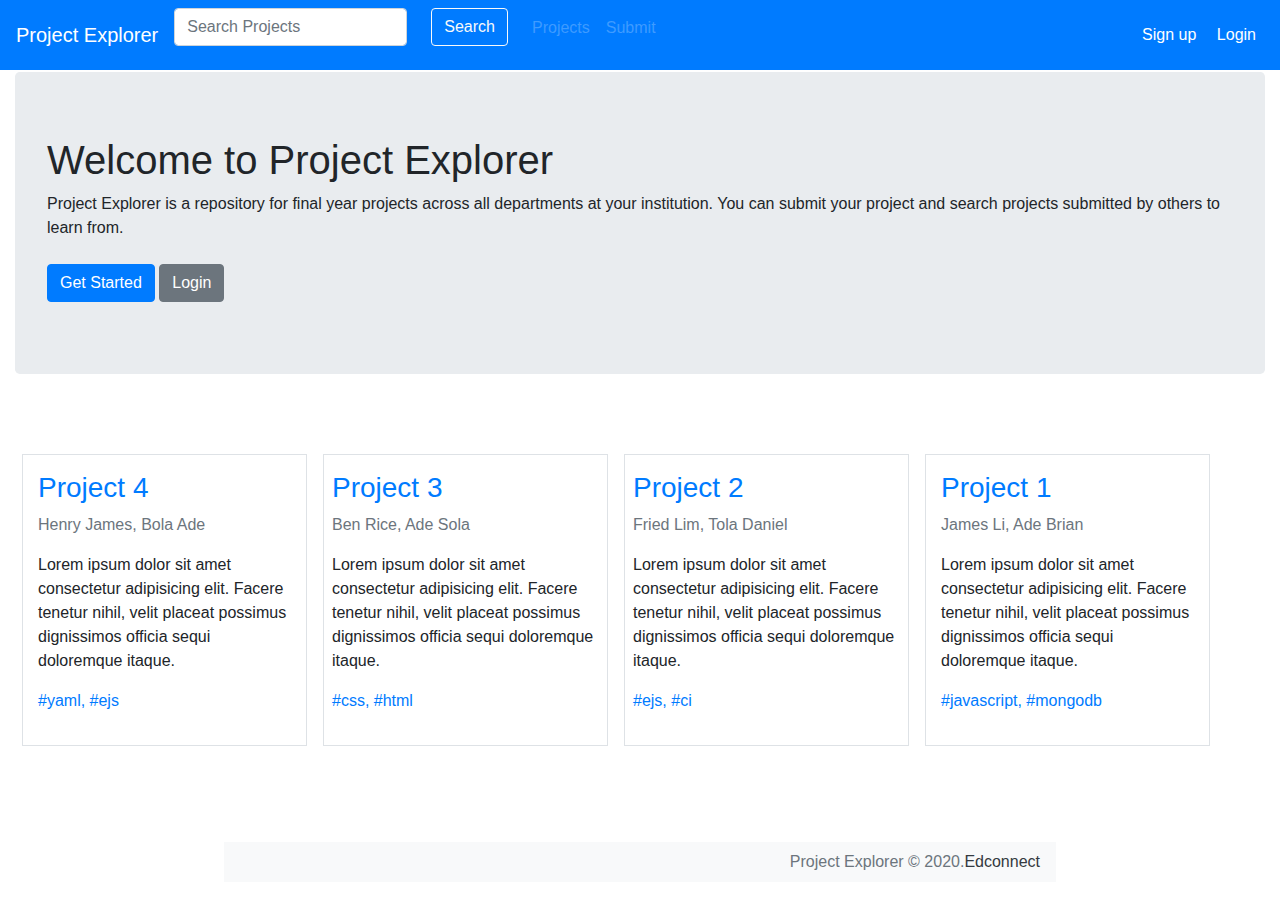
<file: app/public/project-explorer/index.html>
<!DOCTYPE hmtl>
<html>
<head>
    <meta charset="utf-8">
    <meta name="viewport" content="width=device-width, initial-scale=1">
    <link rel="stylesheet" href="css/bootstrap.min.css">
    <title>Home</title>
</head>

<body>
    <nav class="navbar navbar-expand-md navbar-dark fixed-top bg-primary">
        <a class="navbar-brand" href="#">Project Explorer</a>
        <button class="navbar-toggler navbar-dark" type="button" data-toggle="collapse" data-target="#main-navigation">
          <span class="navbar-toggler-icon"></span>
        </button>
        <div class="collapse navbar-collapse" id="main-navigation">
         <ul class="navbar-nav mr-auto">
            <li class="nav-item active">
			    <form class = "form-inline" name= "prp">
                <input class="form-control mr-sm-2" type="text" placeholder="Search Projects" aria-label="Search Projects">
            </li>
            <li class="nav-item nav-btn px-3 active">
                <button class="btn btn-outline-light btn-text-white btn-md">Search</button>
            </li>
            <li class="nav-item">
                <a class="nav-link disabled" href="#">Projects</a>
            </li>
            <li class="nav-item">
                <a class="nav-link disabled" href="#">Submit</a>
            </li>
          </ul>
          <ul class="navbar-nav ml-auto">
            <li class="nav-item">
                <a class="d-inline p-2 bg-primary text-white" href="#">Sign up</a>
                <a class="d-inline p-2 bg-primary text-white" href="#">Login</a>
            </li>
           </ul>
         </ul>
        </div>
    </nav>
     
  <main>
    <br><br><br>
    <div class="jumbotron mx-auto my-container" style="width: 1250px">
      <div class="row">
        <div class="col-lg-12 col-md-12 col-sm-12">
            <h1 class="jumbotron-heading">Welcome to Project Explorer</h1>
            <p>Project Explorer is a repository for final year projects across all departments at your institution. You can submit your project and search projects submitted by others to learn from.</p>
            <a href="#" class="btn btn-primary my-2">Get Started</a>
            <a href="#" class="btn btn-secondary my-2">Login</a>
        </div>
      </div>
    </div>

        <div class="projects py-5">
            <div class="container">
            <div class="row justify-content-between align-items-center">
              <div class="col ml-n5 order-4 py-3 lg-2 col-md-3 col-sm-12 border bg-white">
                <h3 class="feature-title text-primary">Project 1</h3>
                <p class="authors text-secondary">James Li, Ade Brian</p>
                <p>Lorem ipsum dolor sit amet consectetur adipisicing elit. Facere tenetur nihil, velit placeat possimus dignissimos officia sequi doloremque itaque.</p>
                <p class="tags text-primary">#javascript, #mongodb</p>  
              </div>
              <div class="col ml-n5 order-3 py-3 px-lg-2 col-md-3 col-sm-12 border bg-white">
                <h3 class="feature-title text-primary">Project 2</h3>
                <p class="authors text-secondary">Fried Lim, Tola Daniel</p>
                <p>Lorem ipsum dolor sit amet consectetur adipisicing elit. Facere tenetur nihil, velit placeat possimus dignissimos officia sequi doloremque itaque.</p>
                <p class="tags text-primary">#ejs, #ci</p>
              </div>
              <div class="col ml-n5 order-2 py-3 px-lg-2 col-md-3 col-sm-12 border bg-white">
                <h3 class="feature-title text-primary">Project 3</h3>
                <p class="authors text-secondary">Ben Rice, Ade Sola</p>
                <p>Lorem ipsum dolor sit amet consectetur adipisicing elit. Facere tenetur nihil, velit placeat possimus dignissimos officia sequi doloremque itaque.</p>
                <p class="tags text-primary">#css, #html</p>
              </div>
              <div class="col ml-n5 order-1 py-3 lg-2 col-md-3 col-sm-12 border bg-white">
                <h3 class="feature-title text-primary">Project 4</h3>
                <p class="authors text-secondary">Henry James, Bola Ade</p>
                <p>Lorem ipsum dolor sit amet consectetur adipisicing elit. Facere tenetur nihil, velit placeat possimus dignissimos officia sequi doloremque itaque.</p>
                <p class="tags text-primary">#yaml, #ejs</p>
              </div>
             </div> 
          </div>
        </div>
  </main>
</body>
<br><br>
    <footer>
      <nav class="navbar navbar-expand-md mx-auto navbar-light sticky-bottom bg-light" style="width: 65%;"> 
        <button class="navbar-toggler navbar-light" type="button" data-toggle="collapse" data-target="#second-navigation">
          <span class="navbar-toggler-icon"></span>
        </button>
        <div class="collapse navbar-collapse" id="second-navigation">
         <ul class="navbar-nav ml-auto">
            <li class="nav-item active">
              <div class="footer-copyright text-secondary ml-auto">Project Explorer © 2020.</div>
            </li>
             <li class="nav-item active">
              <div class="footer-copyright text-dark ml-auto">Edconnect</div>
             </li>
         </ul>
        </div>
      </nav>
      </footer>
</html>
</file>
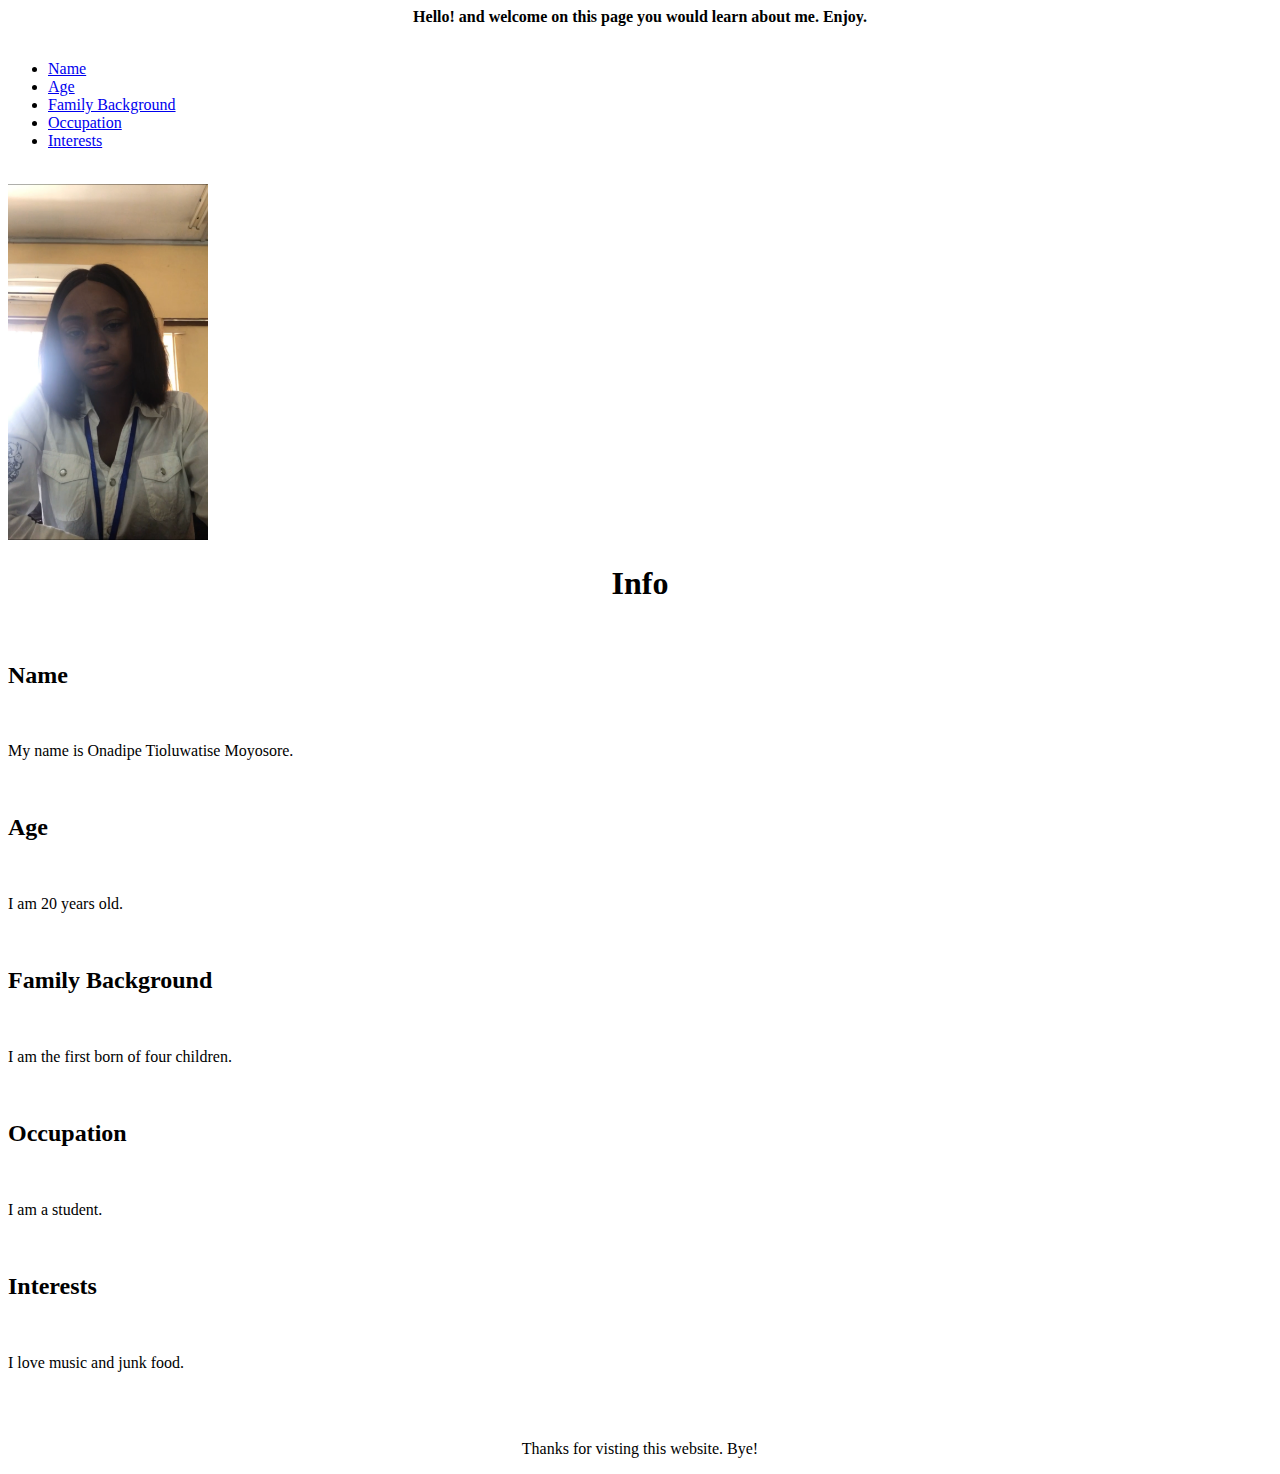
<file: app/public/challenge.html>
<!DOCTYPE html>
<html>
    <head>

        <meta charset="utf-8">

        <title>About Me</title>

    </head>

    <body>
        <header style="text-align: center;"><strong>Hello! and welcome on this page you would learn about me. Enjoy.</strong></header>
        <br>
        <nav>
            <ul>
                <li><a href= "/challenge.html">Name</a></li>
                <li><a href= "/challenge.html">Age</a></li>
                <li><a href= "/challenge.html">Family Background</a></li>
                <li><a href= "/challenge.html">Occupation</a></li>
                <li><a href= "/challenge.html">Interests</a></li>
            </ul>
        </nav>
        <br>
        <main>

            <img src="image0.png" width="200" alt="A picture of me">
             
            <br>

            <h1 style="text-align: center;"><strong>Info</strong></h1>

            <br>

            <h2>Name</h2> <br>

            <p>My name is Onadipe Tioluwatise Moyosore.</p><br>

            <h2>Age</h2><br>

            <p>I am 20 years old.</p><br>

            <h2>Family Background</h2><br>

            <p>I am the first born of four children.</p><br>

            <h2>Occupation</h2><br>

            <p>I am a student.</p><br>

            <h2>Interests</h2><br>

            <p>I love music and junk food.</p><br><br>
        </main>
    </body>

    <footer>
        <p style="text-align: center;">Thanks for visting this website. Bye!</p>
    </footer>

</html>
</file>
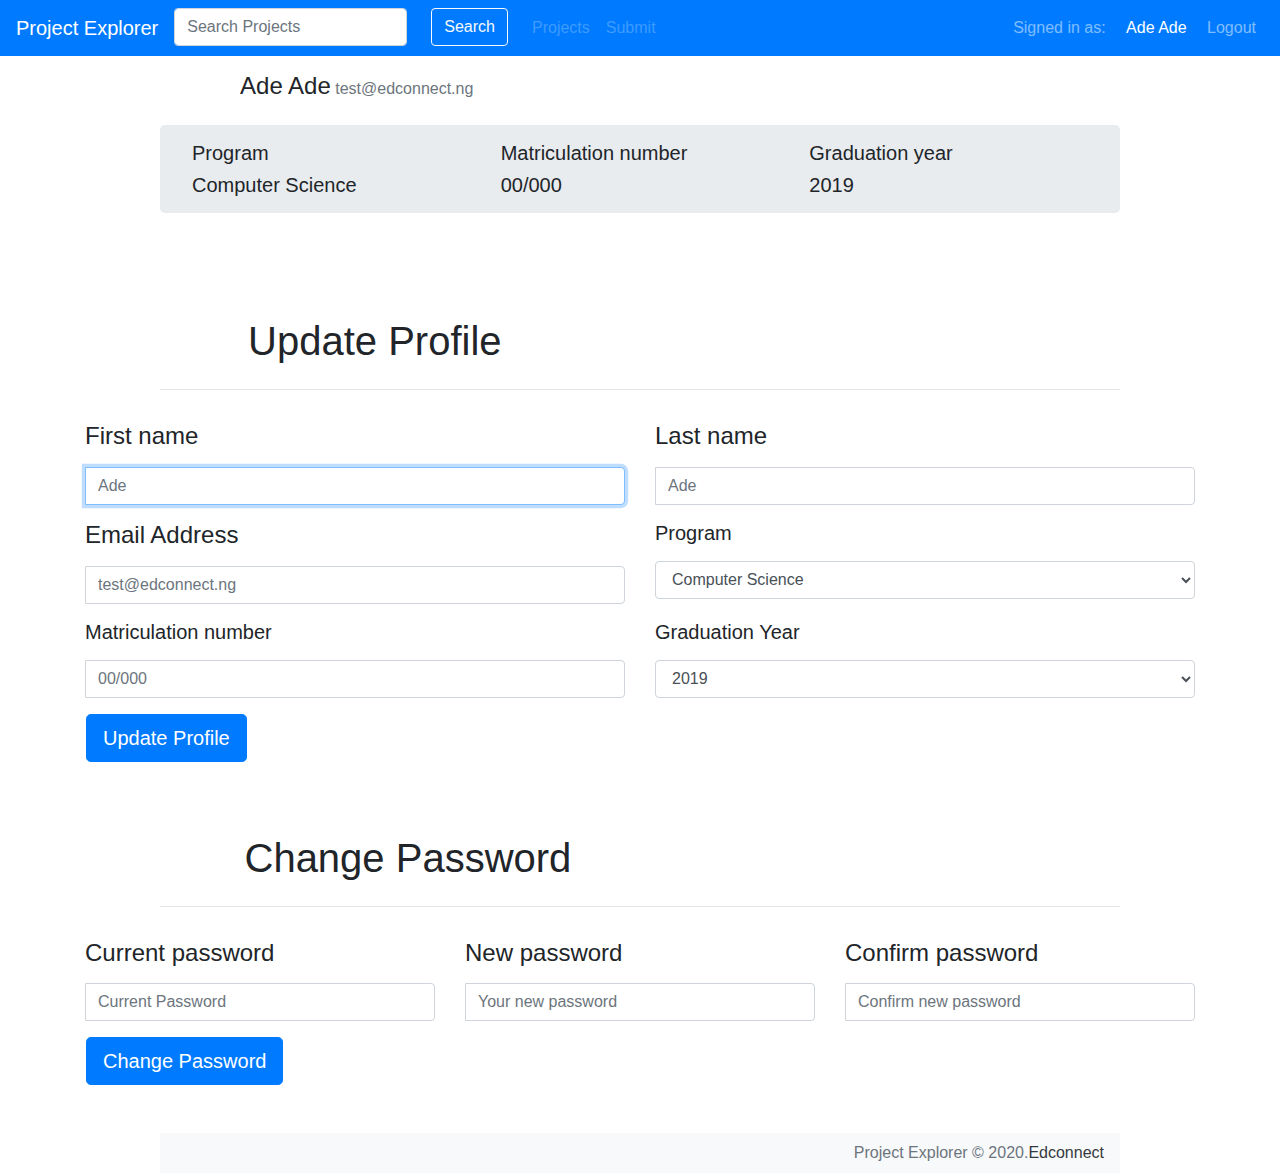
<file: app/public/project-explorer/profile.html>
<!DOCTYPE html>
<html>
<head>
    <meta charset="utf-8">
    <meta name="viewport" content="width=device-width, initial-scale=1">
    <link rel="stylesheet" href="css/bootstrap.min.css">
    <title>New Profile</title>
</head>

<body>
    

    <nav class="navbar navbar-expand-md navbar-dark fixed-top bg-primary">
        <a class="navbar-brand" href="#">Project Explorer</a>
        <button class="navbar-toggler navbar-dark" type="button" data-toggle="collapse" data-target="#main-navigation">
          <span class="navbar-toggler-icon"></span>
        </button>
        <div class="collapse navbar-collapse" id="main-navigation">
         <ul class="navbar-nav mr-auto">
            <li class="nav-item active">
			<form class = "form-inline">
                <input class="form-control mr-sm-2" type="text" placeholder="Search Projects" aria-label="Search Projects">
            </li>
            <li class="nav-item nav-btn px-3 active">
                <button class="btn btn-outline-light btn-text-white btn-md">Search</button>
            </li>
            <li class="nav-item">
                <a class="nav-link disabled" href="#">Projects</a>
            </li>
            <li class="nav-item">
                <a class="nav-link disabled" href="#">Submit</a>
            </li>
          </ul>
          <ul class="navbar-nav ml-auto">
            <li class="nav-item">
                <a class="d-inline p-2 bg-primary text-white-50" href="#">Signed in as:</a>
                <a class="d-inline p-2 bg-primary text-white" href="#">Ade Ade</a>
                <a class="d-inline p-2 bg-primary text-white-50" href="#">Logout</a>
            </li>
           </ul>
         </ul>
        </div>
    </nav>
     
 <main>
    <br><br><br>
    <h4 class="header-text d-inline text-black text-left">&nbsp;&nbsp;&nbsp;&nbsp;&nbsp;&nbsp;&nbsp;&nbsp;&nbsp;&nbsp;&nbsp;&nbsp;&nbsp;&nbsp;&nbsp;&nbsp;&nbsp;&nbsp;&nbsp;&nbsp;&nbsp;&nbsp;&nbsp;&nbsp;&nbsp;&nbsp;&nbsp;&nbsp;&nbsp;&nbsp;&nbsp;&nbsp;&nbsp;&nbsp;&nbsp;&nbsp;Ade Ade</h4>
       <p class="header-text d-inline text-secondary text-left">test@edconnect.ng</p>
    <div class="container mr-lg-auto w-75">
    <div class="row">
          <div class="col-lg-12 col-md-12 col-sm-12"> 
          </div>
        </div>
    </div> 
    <br>
    <div class="jumbotron mx-auto my-container w-75 pt-3 pb-2">
      <div class="row">
        <div class="col-lg-4 col-md-4 col-sm-4">
            <h5>Program</h5>
            <h5>Computer Science</h5>
        </div>
        <div class="col-lg-4 col-md-5 col-sm-4">
            <h5>Matriculation number</h5>
            <h5>00/000</h5>
        </div>
        <div class="col-lg-4 col-md-3 col-sm-4">
            <h5>Graduation year</h5>
            <h5>2019</h5>
        </div>
      </div>
    </div>
      
      <br><br><br>
      <h1 class="h1update mx-5 mb-4 font-weight-normal text-left">&nbsp;&nbsp;&nbsp;&nbsp;&nbsp;&nbsp;&nbsp;&nbsp;&nbsp;&nbsp;&nbsp;&nbsp;&nbsp;&nbsp;&nbsp;&nbsp;&nbsp;&nbsp;Update Profile</h1>
      <hr width="75%">
    <div class="container">
        <div class="row">
            <div class="col-lg-12 col-md-12 col-sm-12 ml-1">
                <div class="form-group">
            </div>
            </div>
            <div class="col-lg-6 col-md-6 col-sm-6">
                <div class="form-group">
            <h4 class="h4 mb-3 font-weight-normal text-left">First name</h4>
            <div class="input-group">
            <label for="inputName" class="sr-only text-secondary">Ade</label>
            <input type="text" id="inputName" class="form-control" placeholder="Ade" required autofocus>
            </div>
                </div>
                </div>
                <div class="col-lg-6 col-md-6 col-sm-6">
                <div class="form-group">
            <h4 class="h4 mb-3 font-weight-normal text-left">Last name</h4>
            <div class="input-group">
            <label for="inputlastName" class="sr-only text-secondary">Ade</label>
            <input type="text" id="inputlastName" class="form-control" placeholder="Ade" required autofocus>
            </div>
                </div>
                </div>
            <div class="col-lg-6 col-md-6 col-sm-6">
                <div class="form-group">
            <h4 class="h4 mb-3 font-weight-normal text-left">Email Address</h4>
            <div class="input-group">
            <label for="inputEmail" class="sr-only text-secondary">test@edconnect.ng</label>
            <input type="email" id="inputEmail" class="form-control" placeholder="test@edconnect.ng" required autofocus style="width: 600px;">
            </div>
            </div>
           </div>
            <div class="col-lg-6 col-md-6 col-sm-6">
                    <div class="form-group">
            <h5 class="h5 mb-3 font-weight-normal text-left">Program</h5>
            <div class="input-group">
                   <select class="form-control" id="sel1">
                       <option>Computer Science</option>
                       <option>Public Health</option>
                       <option>Computer Information Systems</option>
                   </select>
                </div>
                </div>
                </div>
            <div class="col-lg-6 col-md-6 col-sm-6">
            <div class="form-group w-80">
            <h5 class="h5 mb-3 font-weight-normal">Matriculation number</h5>
            <div class="input-group">
            <label for="inputMatricno" class="sr-only text-secondary">00/000</label>
            <input type="text" id="inputMatricno" class="form-control" placeholder="00/000" required autofocus>
                </div>
                    </div>
                </div>
            <div class="col-lg-6 col-md-6 col-sm-6">
            <div class="form-group">
            <h5 class="h5 mb-3 font-weight-normal text-left">Graduation Year</h5>
            <div class="input-group">
                <select class="form-control" id="sel2">
                    <option>2019</option>
                    <option>2020</option>
                    <option>2018</option>
                    <option>2017</option>
                    <option>2016</option>
                    <option>2015</option>
                    <option>2014</option>
                    <option>2013</option>
                    <option>2012</option>
                    <option>2011</option>
                    <option>2010</option>
                </select>
                </div>
                    </div>
                </div>
                 
            <button class="btn btn-lg btn-primary btn-small ml-3" type="submit">Update Profile</button>
        </div>
    </div>

    <br><br><br>
    <h1 class="h1 mb-4 font-weight-normal text-left">&nbsp;&nbsp;&nbsp;&nbsp;&nbsp;&nbsp;&nbsp;&nbsp;&nbsp;&nbsp;&nbsp;&nbsp;&nbsp;&nbsp;&nbsp;&nbsp;&nbsp;&nbsp;&nbsp;&nbsp;&nbsp;&nbsp;Change Password</h1>
    <hr width="75%">
    <div class="container">
        <div class="row">
            <div class="col-lg-12 col-md-12 col-sm-12">
                <div class="form-group">
            </div>
            </div>
            <div class="col-lg-4 col-md-4 col-sm-4">
                <div class="form-group">
            <h4 class="h4 mb-3 font-weight-normal text-left">Current password</h4>
            <div class="input-group">
            <label for="inputPassword" class="sr-only text-secondary">Current Password</label>
            <input type="password" id="inputPassword" class="form-control" placeholder="Current Password" required autofocus>
            </div>
                </div>
                </div>
                <div class="col-lg-4 col-md-4 col-sm-4">
                <div class="form-group">
            <h4 class="h4 mb-3 font-weight-normal text-left">New password</h4>
            <div class="input-group">
            <label for="inputNewpassword" class="sr-only text-secondary">Your new password</label>
            <input type="password" id="inputNewpassword" class="form-control" placeholder="Your new password" required autofocus>
            </div>
                </div>
                </div>
            <div class="col-lg-4 col-md-4 col-sm-4">
                <div class="form-group">
            <h4 class="h4 mb-3 font-weight-normal text-left">Confirm password</h4>
            <div class="input-group">
            <label for="inputConfirmpassword" class="sr-only text-secondary">Confirm new password</label>
            <input type="password" id="inputConfirmpassword" class="form-control" placeholder="Confirm new password" required autofocus>
            </div>
            </div>
           </div>

           <button class="btn btn-lg btn-primary btn-small ml-3" type="submit">Change Password</button>
        </div>
    </div>
    
    <br><br>
    <footer>
      <nav class="navbar navbar-expand-md mx-auto navbar-light sticky-bottom bg-light" style="width: 75%;"> 
        <button class="navbar-toggler navbar-light" type="button" data-toggle="collapse" data-target="#second-navigation">
          <span class="navbar-toggler-icon"></span>
        </button>
        <div class="collapse navbar-collapse" id="second-navigation">
         <ul class="navbar-nav ml-auto">
            <li class="nav-item active">
              <div class="footer-copyright text-secondary ml-auto">Project Explorer © 2020.</div>
            </li>
             <li class="nav-item active">
              <div class="footer-copyright text-dark ml-auto">Edconnect</div>
             </li>
         </ul>
        </div>
      </nav>
      </footer>
    </body>
</html>
</file>
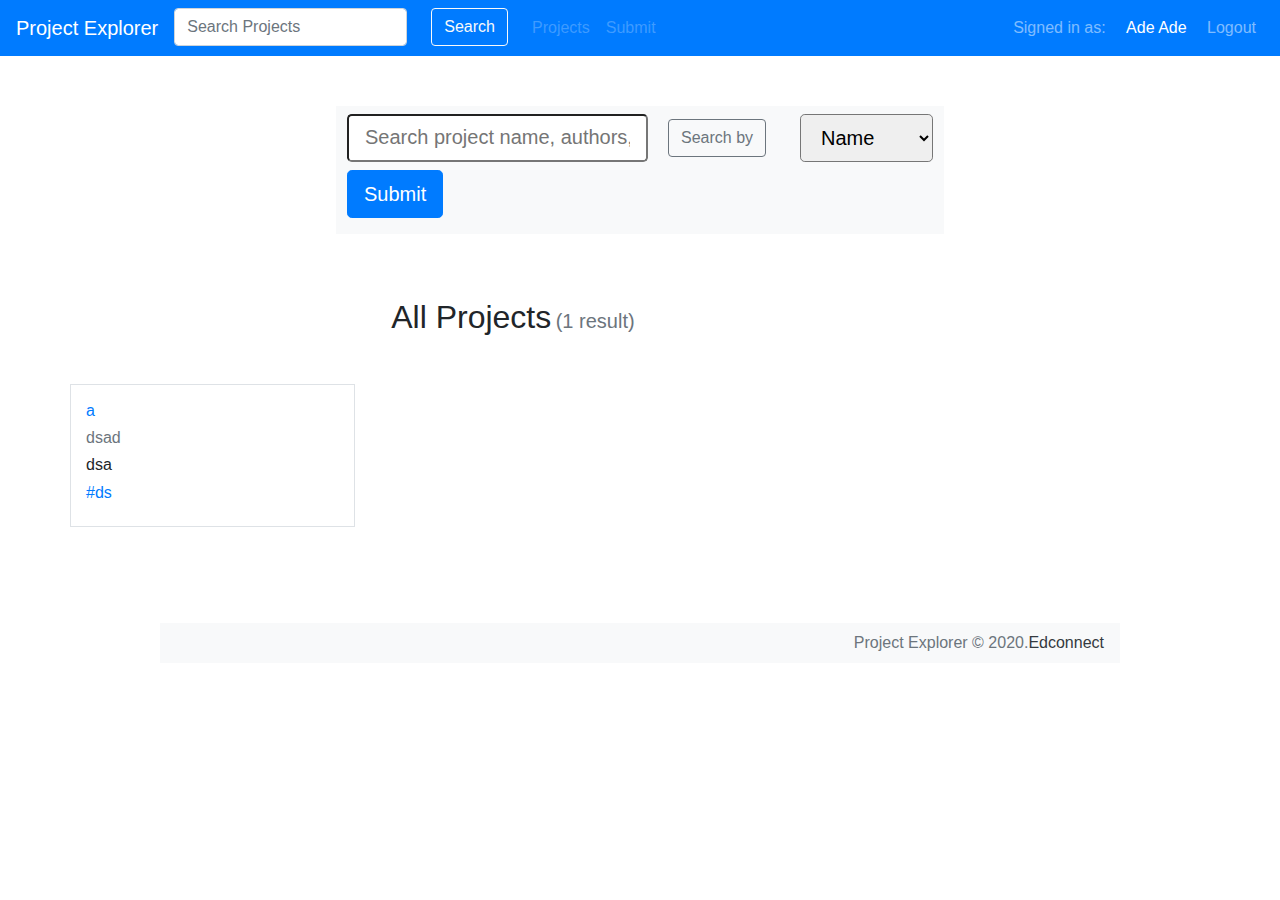
<file: app/public/project-explorer/search.html>
<!DOCTYPE html>
<html>
<head>
    <meta charset="utf-8">
    <meta name="viewport" content="width=device-width, initial-scale=1">
    <link rel="stylesheet" href="css/bootstrap.min.css">
    <title>Search</title>
</head>

<body>
    <nav class="navbar navbar-expand-md navbar-dark fixed-top bg-primary">
        <a class="navbar-brand" href="#">Project Explorer</a>
        <button class="navbar-toggler navbar-dark" type="button" data-toggle="collapse" data-target="#main-navigation">
          <span class="navbar-toggler-icon"></span>
        </button>
        <div class="collapse navbar-collapse" id="main-navigation">
         <ul class="navbar-nav mr-auto">
            <li class="nav-item active">
			<form class = "form-inline">
                <input class="form-control mr-sm-2" type="text" placeholder="Search Projects" aria-label="Search Projects">
            </li>
            <li class="nav-item nav-btn px-3 active">
                <button class="btn btn-outline-light btn-text-white btn-md">Search</button>
            </li>
            <li class="nav-item">
                <a class="nav-link disabled" href="#">Projects</a>
            </li>
            <li class="nav-item">
                <a class="nav-link disabled" href="#">Submit</a>
            </li>
          </ul>
          <ul class="navbar-nav ml-auto">
            <li class="nav-item">
                <a class="d-inline p-2 bg-primary text-white-50" href="#">Signed in as:</a>
                <a class="d-inline p-2 bg-primary text-white" href="#">Ade Ade</a>
                <a class="d-inline p-2 bg-primary text-white-50" href="#">Logout</a>
            </li>
           </ul>
         </ul>
        </div>
    </nav>
    

        <h3>Project Gallery</h3>
        <br><br>
    <section>
        <div class="container w-50 p-3">
    <nav class="navbar navbar-light bg-light">
        <form class="form-inline" action="/action_page.php">
            <div class="form-row">
            <input class="form-control-lg w-100 mr-3 mr-sm-2" width="105px" type="text" placeholder="Search project name, authors, abstract, tags" aria-label="Search project name, authors, abstract, tags">
            </div>
            <div class="form-row">
        <a class="nav-item nav-btn  active form-inline">
            <button class="btn btn-outline-secondary btn-md">Search by</button>
            </div>
            <div class="form-row">
            <select class="form-control-lg" id="name">
                <option>Name</option>
                <option>Project 1</option>
                <option>Project 2</option>
                <option>Project 3</option>
                <option>Project 4</option>
            </select>
        </a>
            </div>
            <div class="form-row">
           <a href="#" class="btn btn-lg btn-primary my-2">Submit</a>  
           </div>
       </form>
      </section>
 <br><br>
  
 <h2 class="projectsresult d-inline text-black text-left">&nbsp;&nbsp;&nbsp;&nbsp;&nbsp;&nbsp;&nbsp;&nbsp;&nbsp;&nbsp;&nbsp;&nbsp;&nbsp;&nbsp;&nbsp;&nbsp;&nbsp;&nbsp;&nbsp;&nbsp;&nbsp;&nbsp;&nbsp;&nbsp;&nbsp;&nbsp;&nbsp;&nbsp;&nbsp;&nbsp;&nbsp;&nbsp;&nbsp;&nbsp;&nbsp;&nbsp;&nbsp;&nbsp;&nbsp;&nbsp;&nbsp;&nbsp;&nbsp;&nbsp;All Projects</h2>
 <h5 class="projectsresult d-inline text-muted text-left">(1 result)</h5>

 <div class="projects py-5">
    <div class="container">
    <div class="row justify-content-between align-items-left">
        <div class="col ml-n7 order-4 py-3 lg-2 col-md-3 col-sm-12 border bg-white">
          <h6 class="firstText d-outline text-primary">a</h6>
          <h6 class="secondText d-outline text-muted">dsad</h6>
          <h6 class="thirdText d-outline text-black">dsa</h6>
          <h6 class="fourthText d-outline text-primary">#ds</h6>
      </div>
     </div> 
  </div>
</div>
</body>

<br><br>
<footer>
  <nav class="navbar navbar-expand-md mx-auto navbar-light sticky-bottom bg-light" style="width: 75%;"> 
    <button class="navbar-toggler navbar-light" type="button" data-toggle="collapse" data-target="#second-navigation">
      <span class="navbar-toggler-icon"></span>
    </button>
    <div class="collapse navbar-collapse" id="second-navigation">
     <ul class="navbar-nav ml-auto">
        <li class="nav-item active">
          <div class="footer-copyright text-secondary ml-auto">Project Explorer © 2020.</div>
        </li>
         <li class="nav-item active">
          <div class="footer-copyright text-dark ml-auto">Edconnect</div>
         </li>
     </ul>
    </div>
  </nav>
  </footer>
</html>
</file>
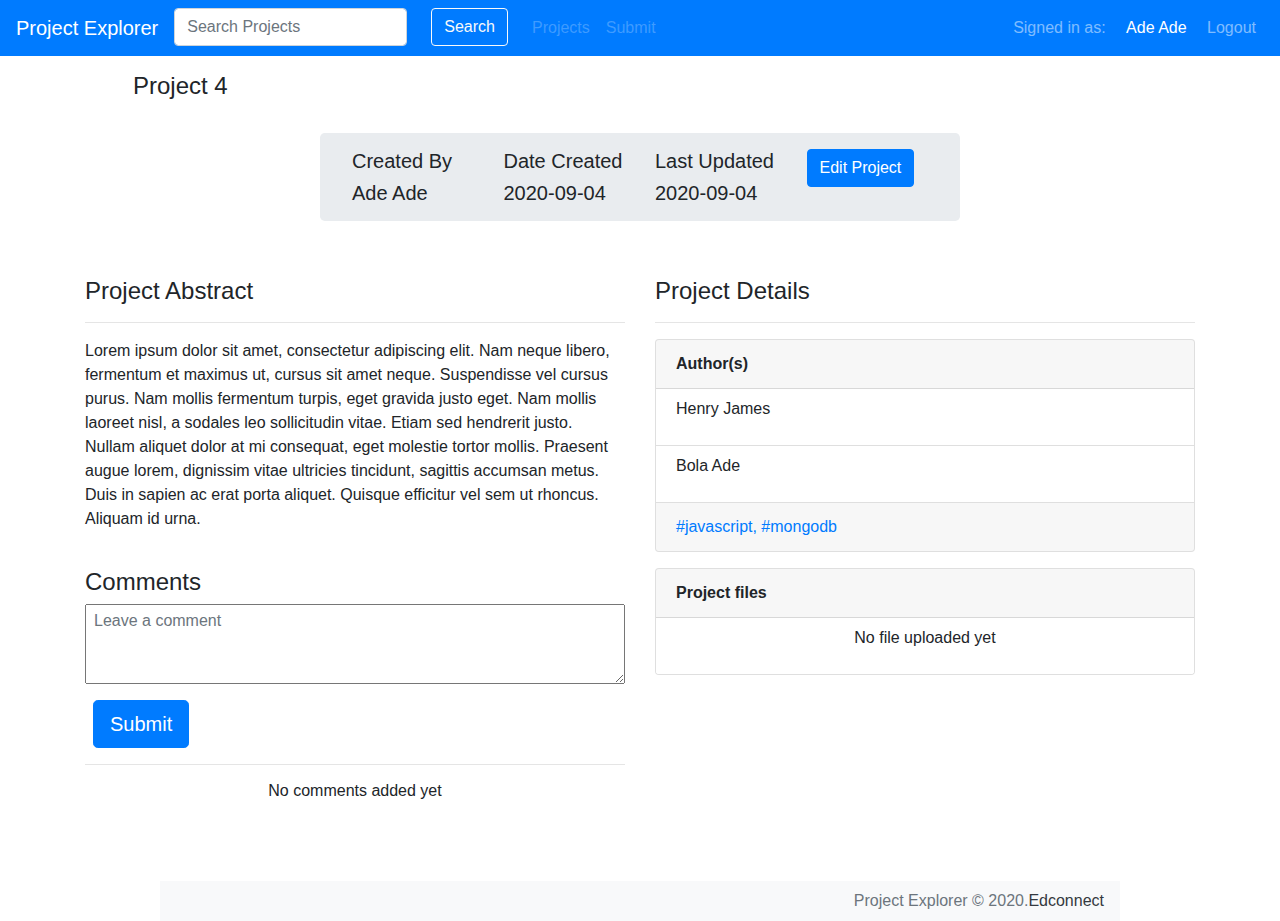
<file: app/public/project-explorer/viewProject.html>
<!DOCTYPE html>
<html>
<head>
    <meta charset="utf-8">
    <meta name="viewport" content="width=device-width, initial-scale=1">
    <link rel="stylesheet" href="css/bootstrap.min.css">
    <title>View Project</title>
</head>

<body>
    <nav class="navbar navbar-expand-md navbar-dark fixed-top bg-primary">
        <a class="navbar-brand" href="#">Project Explorer</a>
        <button class="navbar-toggler navbar-dark" type="button" data-toggle="collapse" data-target="#main-navigation">
          <span class="navbar-toggler-icon"></span>
        </button>
        <div class="collapse navbar-collapse" id="main-navigation">
         <ul class="navbar-nav mr-auto">
            <li class="nav-item active">
			<form class = "form-inline">
                <input class="form-control mr-sm-2" type="text" placeholder="Search Projects" aria-label="Search Projects">
            </li>
            <li class="nav-item nav-btn px-3 active">
                <button class="btn btn-outline-light btn-text-white btn-md">Search</button>
            </li>
            <li class="nav-item">
                <a class="nav-link disabled" href="#">Projects</a>
            </li>
            <li class="nav-item">
                <a class="nav-link disabled" href="#">Submit</a>
            </li>
          </ul>
          <ul class="navbar-nav ml-auto">
            <li class="nav-item">
                <a class="d-inline p-2 bg-primary text-white-50" href="#">Signed in as:</a>
                <a class="d-inline p-2 bg-primary text-white" href="#">Ade Ade</a>
                <a class="d-inline p-2 bg-primary text-white-50" href="#">Logout</a>
            </li>
           </ul>
         </ul>
        </div>
    </nav> 

    <br><br><br>
    <div class="container">
        <div class="row">
              <div class="col-lg-12 col-md-12 col-sm-12"> 
                <h4 class="header-text text-black text-left mx-auto pl-5">Project 4</h4>
              </div>
            </div>
        </div> 
        <br>
        <div class="jumbotron mx-auto my-container w-50 pt-3 pb-2">
          <div class="row">
            <div class="col-lg-3 col-md-3 col-sm-3">
                <h5>Created By</h5>
                <h5>Ade Ade</h5>
            </div>
            <div class="col-lg-3 col-md-3 col-sm-3">
                <h5>Date Created</h5>
                <h5>2020-09-04</h5>
            </div>
            <div class="col-lg-3 col-md-3 col-sm-3">
                <h5>Last Updated</h5>
                <h5>2020-09-04</h5>
            </div>
            <div class="col-lg-3 col-md-3 col-sm-3">
                <button class="btn  btn-primary btn-medium" type="submit">Edit Project</button>    
             </div>
          </div>
        </div>
    </div>    

    <br>
      <div id="editprojectForm">
        <form>
            <div class="container">
                <div class="row">
                    <div class="col-lg-6 col-md-6 col-sm-6">
                        <div class="form-group">
                    <h4 class="h4 mb-3 font-weight-normal text-left">Project Abstract</h4>
                    <hr width="540px">
                    </div>
                    </div>
                    <div class="col-lg-6 col-md-6 col-sm-6">
                        <div class="form-group">
                    <h4 class="h4 mb-3 font-weight-normal text-left">Project Details</h4>
                    <hr width="540px">
                    </div>
                    </div>
                    <div class="col-lg-6 col-md-6 col-sm-6">
                        <div class="form-group">
                    <p>
                     Lorem ipsum dolor sit amet, consectetur adipiscing elit. Nam neque
                     libero, fermentum et maximus ut, cursus sit amet neque. Suspendisse 
                     vel cursus purus. Nam mollis fermentum turpis, eget gravida justo 
                     eget. Nam mollis laoreet nisl, a sodales leo sollicitudin vitae. 
                     Etiam sed hendrerit justo. Nullam aliquet dolor at mi consequat, 
                     eget molestie tortor mollis. Praesent augue lorem, dignissim vitae 
                     ultricies tincidunt, sagittis accumsan metus. Duis in sapien ac erat 
                     porta aliquet. Quisque efficitur vel sem ut rhoncus. Aliquam id urna.</p>
                    </div>
                    </div>
                    <div class="col-lg-6 col-md-6 col-sm-6">
                    <div class="form-group">
                    <div class="card">
                    <div class="card-header font-weight-bold">Author(s)</div>
                    <ul class="list-group list-group-flush">
                    <li class="list-group-item pt-2 pb-4 text-weight-large text-left">Henry James</li>
                    <li class="list-group-item pt-2 pb-4 text-weight-large text-left">Bola Ade</li>
                    </ul>
                    <div class="card-footer text-left text-primary">#javascript, #mongodb</div>
                    </div>   
                    </div>
                    </div>
                    <div class="col-lg-6 col-md-6 col-sm-6">
                    <div class="form-group">
                    <h4 class="h4 font-weight-normal text-left">Comments</h4>
                    <div class="input-group border-white">
                    <textarea name="comment" class="textInTextArea text-muted pl-2 pt-1" rows="3" cols="70">Leave a comment</textarea>
                    </div>
                    </div>
                   </div>
                    <div class="col-lg-6 col-md-6 col-sm-6">
                    <div class="form-group">
                    <div class="card">
                    <div class="card-header font-weight-bold">Project files</div>
                    <ul class="list-group list-group-flush">
                    <li class="list-group-item pt-2 pb-4 text-center">No file uploaded yet</li>
                    </ul>
                    </div>
                    </div>
                    </div>
                    <br>
                    <div class="col-lg-6 col-md-6 col-sm-6">
                    <button class="btn btn-lg btn-primary btn-small ml-2" type="submit">Submit</button>
                     <hr>
                     <h6 class="lastText text-center">No comments added yet</h6>
                    </div>
                </div>
            </div>
        </form>
      </div>

    <br><br><br>
    <footer>
        <nav class="navbar navbar-expand-md mx-auto navbar-light sticky-bottom bg-light" style="width: 75%;"> 
          <button class="navbar-toggler navbar-light" type="button" data-toggle="collapse" data-target="#second-navigation">
            <span class="navbar-toggler-icon"></span>
          </button>
          <div class="collapse navbar-collapse" id="second-navigation">
           <ul class="navbar-nav ml-auto">
              <li class="nav-item active">
                <div class="footer-copyright text-secondary ml-auto">Project Explorer © 2020.</div>
              </li>
               <li class="nav-item active">
                <div class="footer-copyright text-dark ml-auto">Edconnect</div>
               </li>
           </ul>
          </div>
        </nav>
        </footer>
</body>
</html>
</file>
